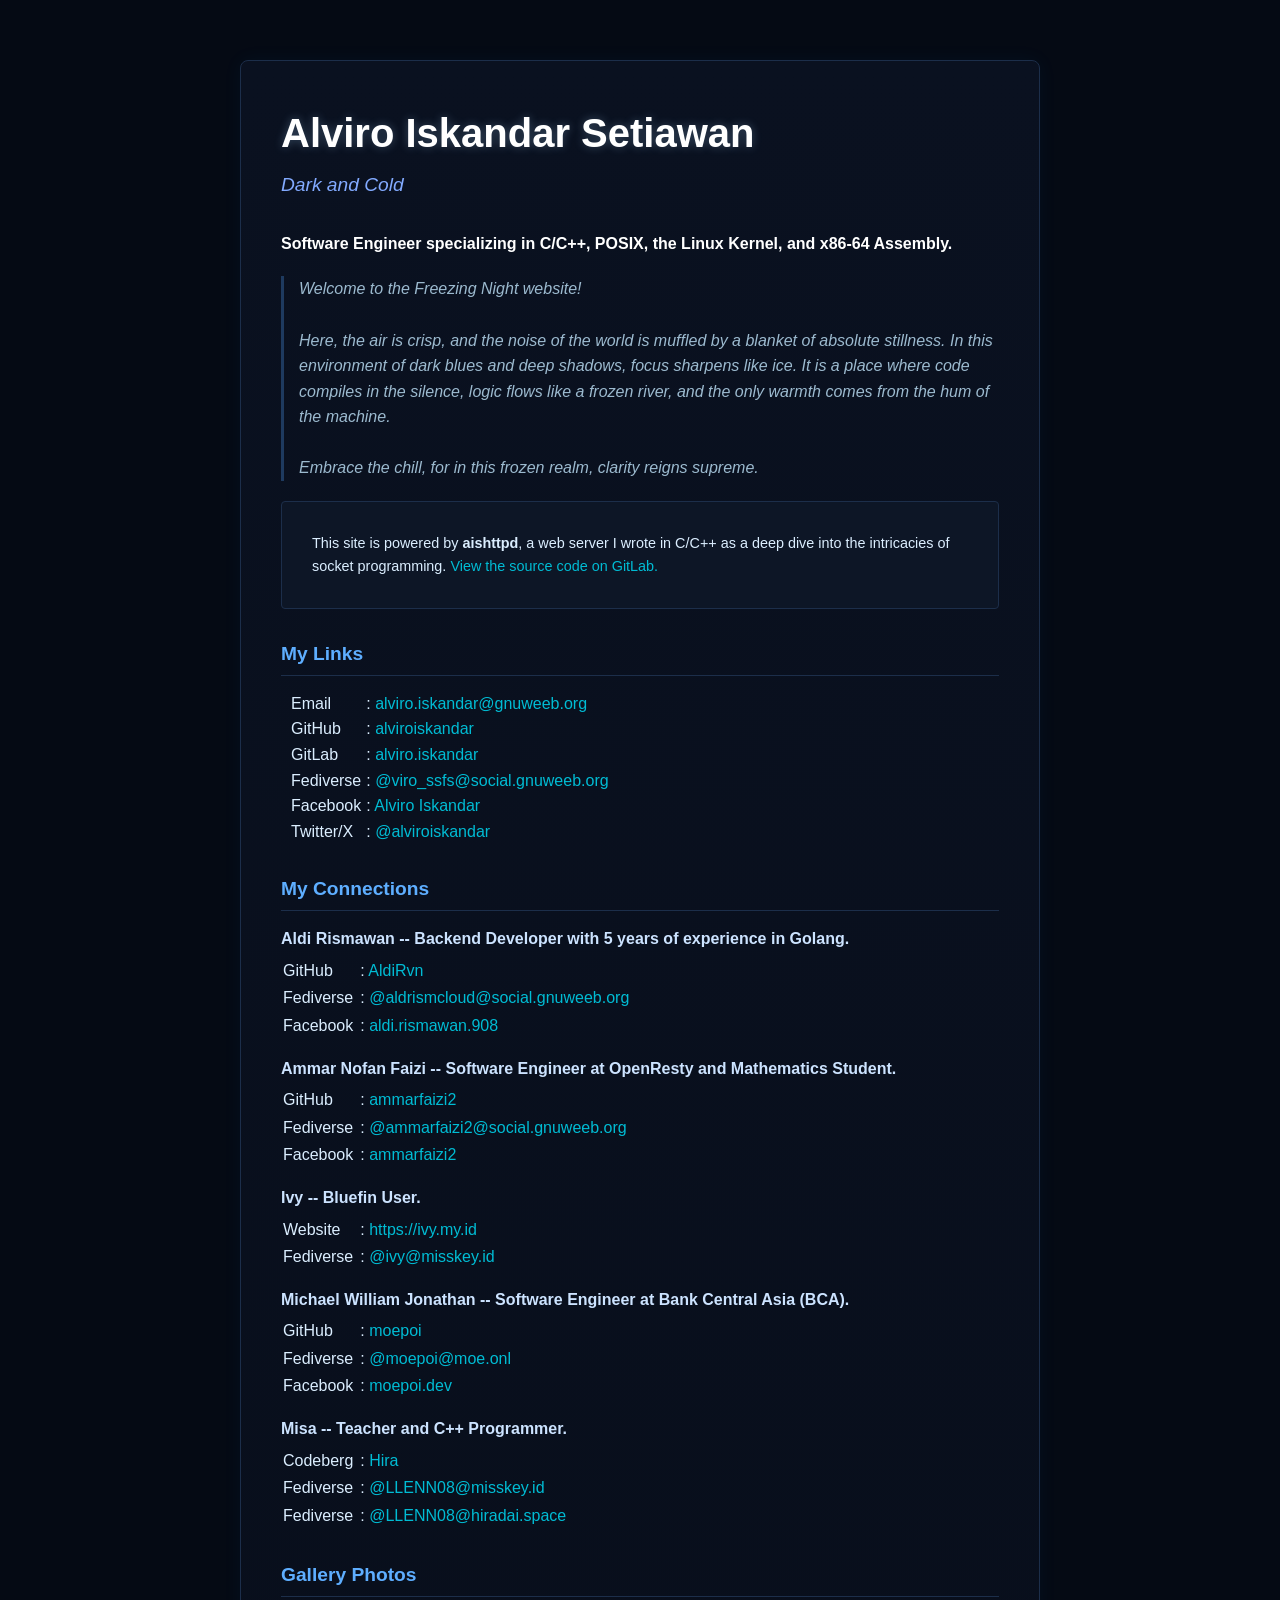
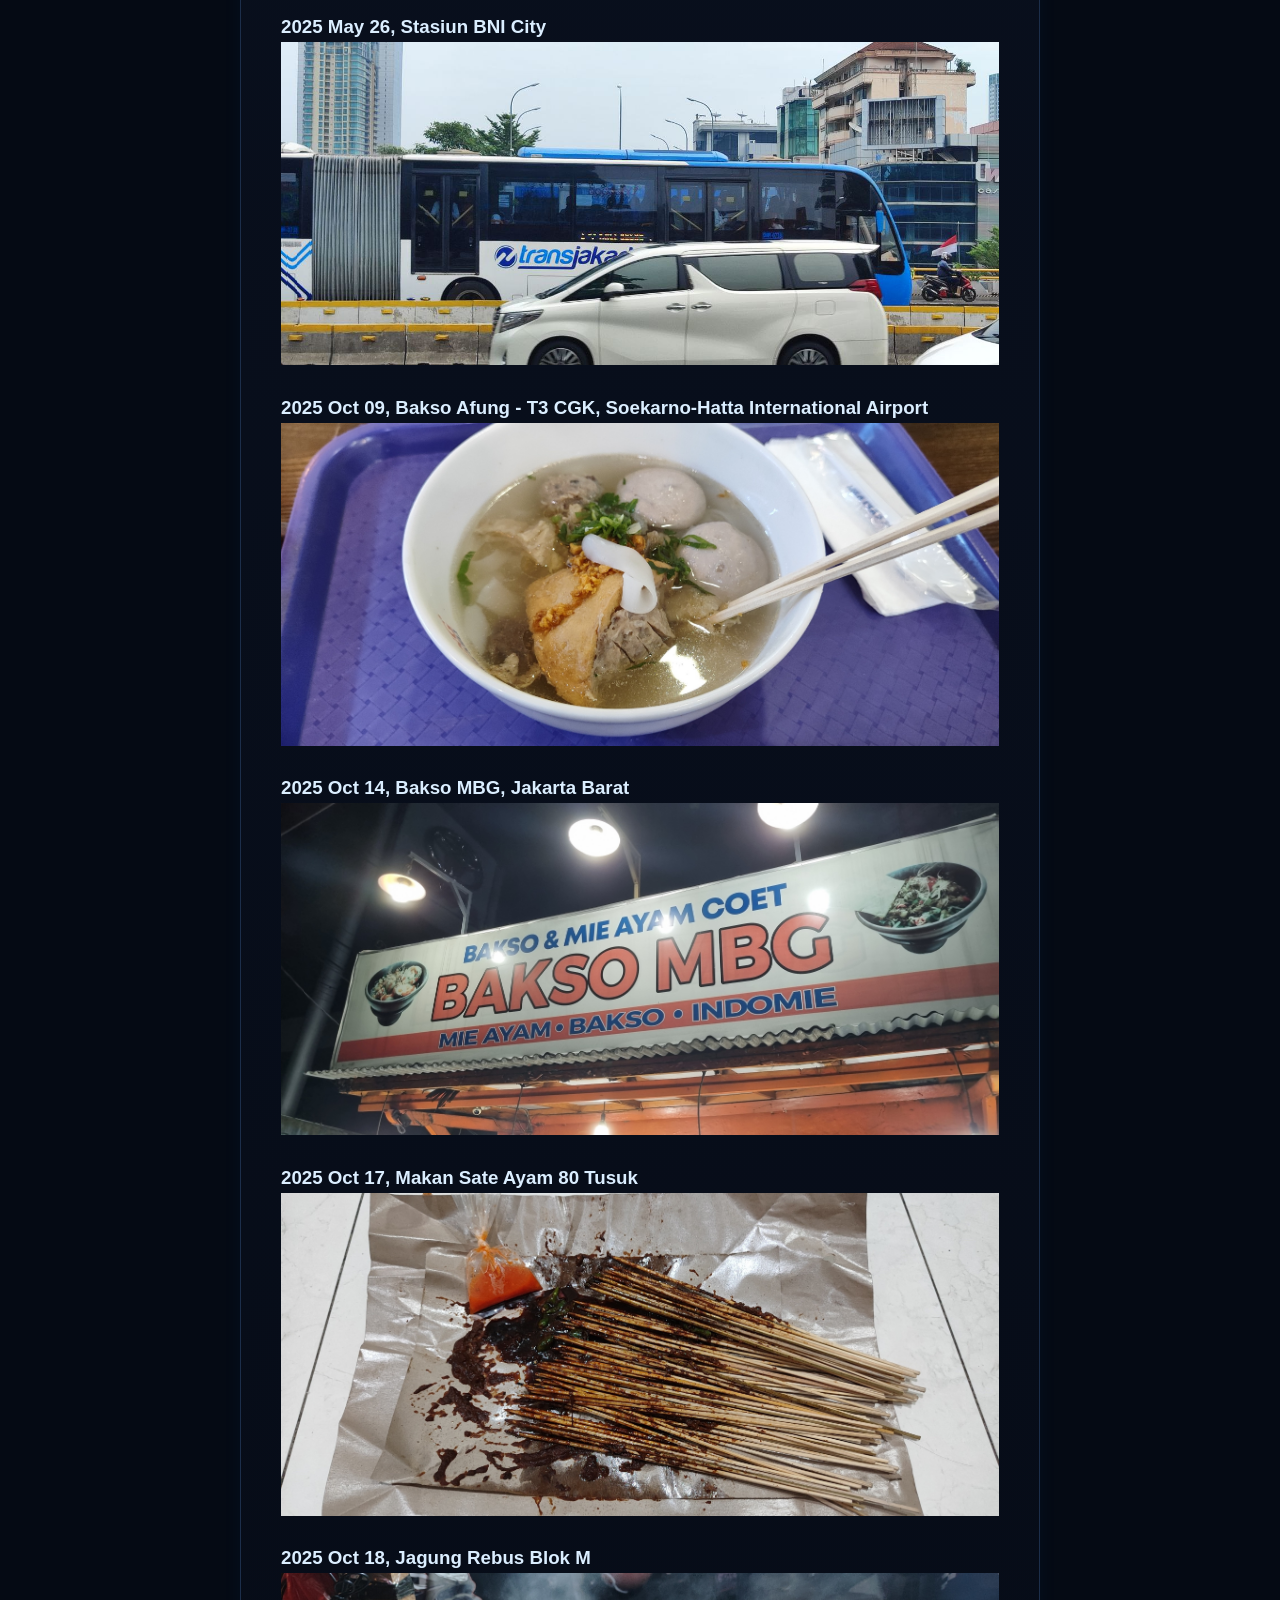
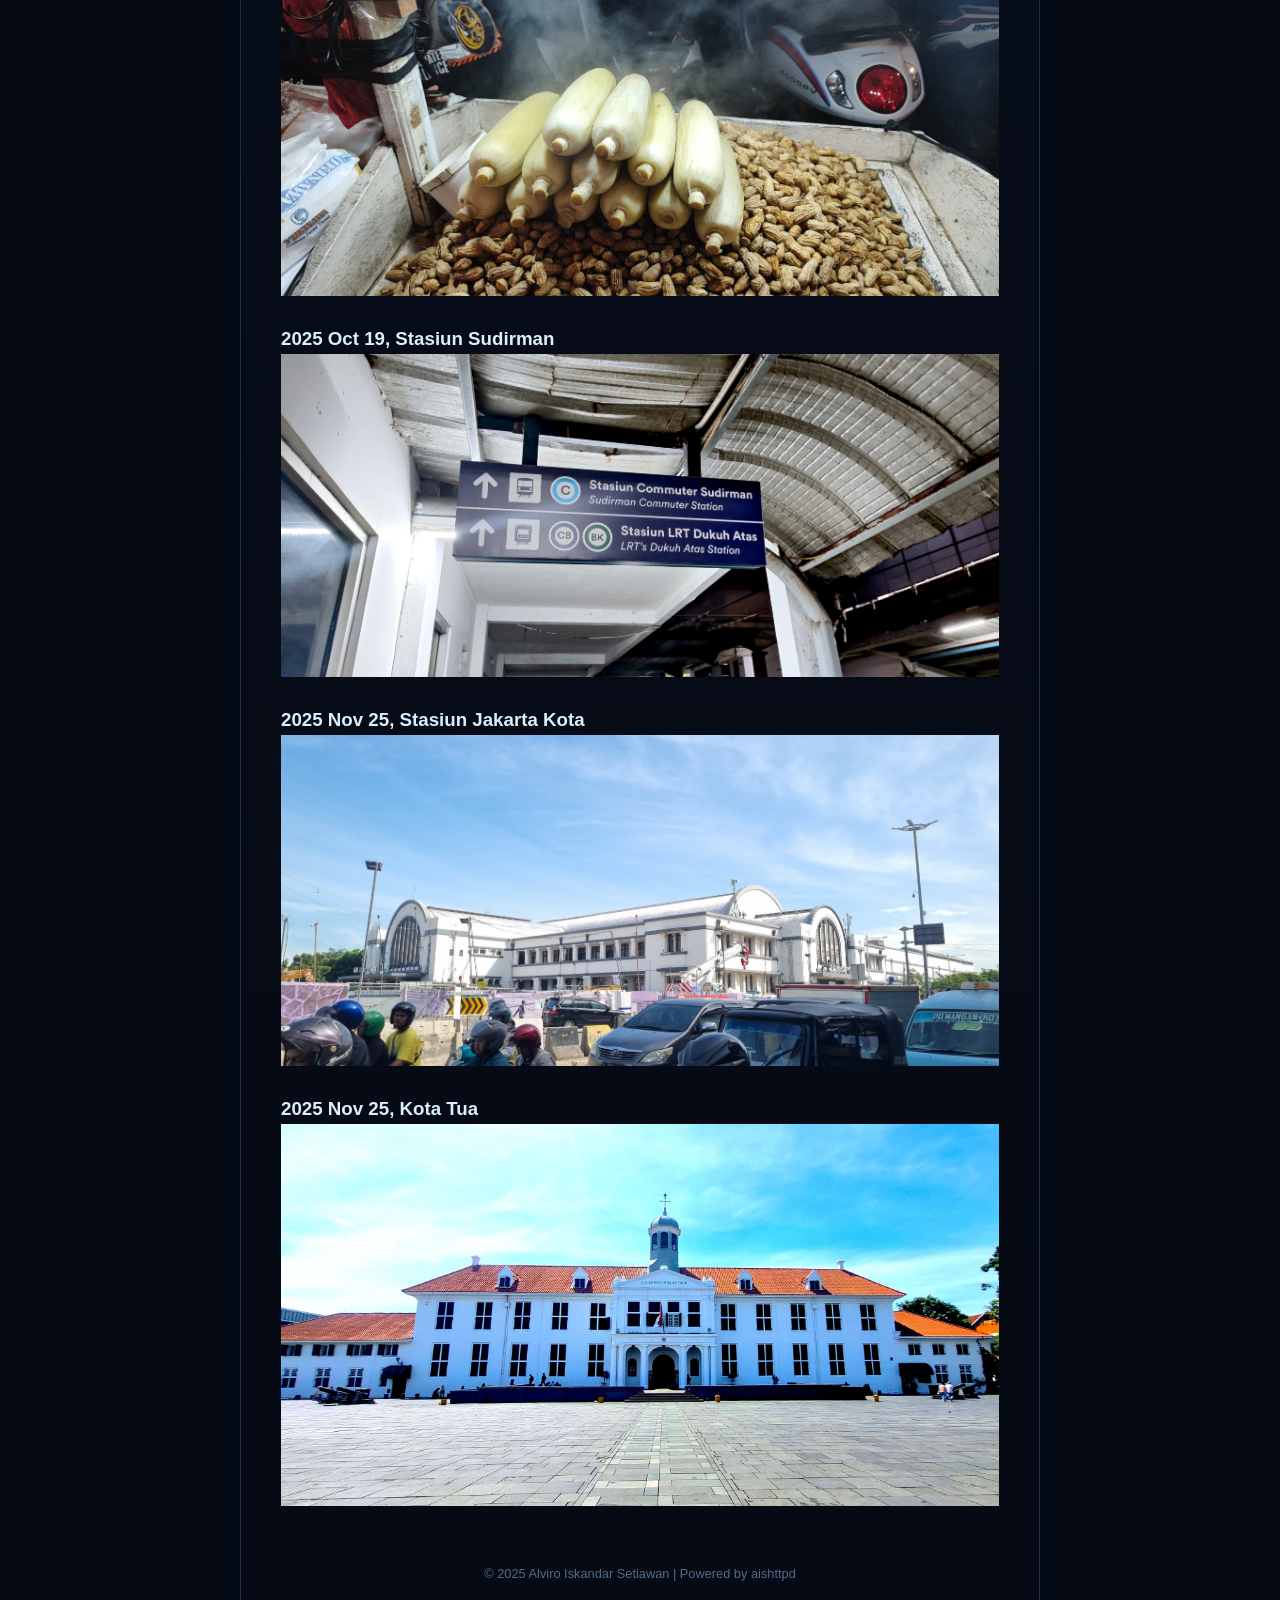
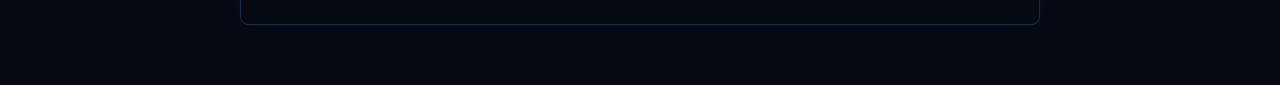
<file: viro/public/index.html>
<!DOCTYPE html>
<html lang="en">
<head>
	<meta charset="UTF-8"/>
	<title>Alviro Iskandar Setiawan</title>
	<link rel="stylesheet" href="assets/css/common.css"/>
</head>
<body>
	<div class="container">
		<header>
			<h1>Alviro Iskandar Setiawan</h1>
			<p class="tagline">Dark and Cold</p>
		</header>
		<section>
			<p class="bio-highlight">Software Engineer specializing in C/C++, POSIX, the Linux Kernel, and x86-64 Assembly.</p>
			<div class="thematic-text">
				<p>
					Welcome to the Freezing Night website!
					<br/>
					<br/>
					Here, the air is crisp, and the noise of the world is muffled by a blanket
					of absolute stillness. In this environment of dark blues and deep shadows,
					focus sharpens like ice. It is a place where code compiles in the silence,
					logic flows like a frozen river, and the only warmth comes from the hum of
					the machine.
					<br/>
					<br/>
					Embrace the chill, for in this frozen realm, clarity reigns supreme.
				</p>
			</div>

			<div class="server-notice">
				<p style="margin-bottom: 0;">
					This site is powered by <strong>aishttpd</strong>, a web server I wrote in C/C++
					as a deep dive into the intricacies of socket programming.
					<a href="https://gitlab.com/alviro.iskandar/aishttpd" target="_blank" rel="noopener noreferrer">View the source code on GitLab.</a>
				</p>
			</div>
		</section>
		<section>
			<h2>My Links</h2>
			<table style="margin-left: 10px; border-spacing: 0;">
				<tr>
					<td style="padding-right: 5px; white-space: nowrap;">Email</td>
					<td>: <a href="mailto:alviro.iskandar@gnuweeb.org" target="_blank" rel="noopener noreferrer">alviro.iskandar@gnuweeb.org</a></td>
				</tr>
				<tr>
					<td style="padding-right: 5px; white-space: nowrap;">GitHub</td>
					<td>: <a href="https://github.com/alviroiskandar" target="_blank" rel="noopener noreferrer">alviroiskandar</a></td>
				</tr>
				<tr>
					<td style="padding-right: 5px; white-space: nowrap;">GitLab</td>
					<td>: <a href="https://gitlab.com/alviro.iskandar" target="_blank" rel="noopener noreferrer">alviro.iskandar</a></td>
				</tr>
				<tr>
					<td style="padding-right: 5px; white-space: nowrap;">Fediverse</td>
					<td>: <a href="https://social.gnuweeb.org/@viro_ssfs" target="_blank" rel="noopener noreferrer">@viro_ssfs@social.gnuweeb.org</a></td>
				</tr>
				<tr>
					<td style="padding-right: 5px; white-space: nowrap;">Facebook</td>
					<td>: <a href="https://www.facebook.com/alviro.iskandar" target="_blank" rel="noopener noreferrer">Alviro Iskandar</a></td>
				</tr>
				<tr>
					<td style="padding-right: 5px; white-space: nowrap;">Twitter/X</td>
					<td>: <a href="https://x.com/alviroiskandar" target="_blank" rel="noopener noreferrer">@alviroiskandar</a></td>
				</tr>
			</table>
		</section>
		<section>
			<h2>My Connections</h2>
			<div class="friend-group">
				<span class="friend-name">Aldi Rismawan -- Backend Developer with 5 years of experience in Golang.</span>
				<table class="connection-table">
					<tr>
					<td style="padding-right: 5px; white-space: nowrap;">GitHub</td>
					<td>: <a href="https://github.com/AldiRvn" target="_blank" rel="noopener noreferrer">AldiRvn</a></td>
					</tr>
					<tr>
					<td style="padding-right: 5px; white-space: nowrap;">Fediverse</td>
					<td>: <a href="https://social.gnuweeb.org/@aldrismcloud" target="_blank" rel="noopener noreferrer">@aldrismcloud@social.gnuweeb.org</a></td>
					</tr>
					<tr>
					<td style="padding-right: 5px; white-space: nowrap;">Facebook</td>
					<td>: <a href="https://www.facebook.com/aldi.rismawan.908" target="_blank" rel="noopener noreferrer">aldi.rismawan.908</a></td>
					</tr>
				</table>
			</div>
			<div class="friend-group">
				<span class="friend-name">Ammar Nofan Faizi -- Software Engineer at OpenResty and Mathematics Student.</span>
				<table class="connection-table">
					<tr>
					<td style="padding-right: 5px; white-space: nowrap;">GitHub</td>
					<td>: <a href="https://github.com/ammarfaizi2" target="_blank" rel="noopener noreferrer">ammarfaizi2</a></td>
					</tr>
					<tr>
					<td style="padding-right: 5px; white-space: nowrap;">Fediverse</td>
					<td>: <a href="https://social.gnuweeb.org/@ammarfaizi2" target="_blank" rel="noopener noreferrer">@ammarfaizi2@social.gnuweeb.org</a></td>
					</tr>
					<tr>
					<td style="padding-right: 5px; white-space: nowrap;">Facebook</td>
					<td>: <a href="https://www.facebook.com/ammarfaizi2" target="_blank" rel="noopener noreferrer">ammarfaizi2</a></td>
					</tr>
				</table>
			</div>
			<div class="friend-group">
				<span class="friend-name">Ivy -- Bluefin User.</span>
				<table class="connection-table">
					<tr>
					<td style="padding-right: 5px; white-space: nowrap;">Website</td>
					<td>: <a href="https://ivy.my.id/" target="_blank" rel="noopener noreferrer">https://ivy.my.id</a></td>
					</tr>
					<tr>
					<td style="padding-right: 5px; white-space: nowrap;">Fediverse</td>
					<td>: <a href="https://misskey.id/@ivy" target="_blank" rel="noopener noreferrer">@ivy@misskey.id</a></td>
					</tr>
				</table>
			</div>
			<div class="friend-group">
				<span class="friend-name">Michael William Jonathan -- Software Engineer at Bank Central Asia (BCA).</span>
				<table class="connection-table">
					<tr>
					<td style="padding-right: 5px; white-space: nowrap;">GitHub</td>
					<td>: <a href="https://github.com/moepoi" target="_blank" rel="noopener noreferrer">moepoi</a></td>
					</tr>
					<tr>
					<td style="padding-right: 5px; white-space: nowrap;">Fediverse</td>
					<td>: <a href="https://moe.onl/@moepoi" target="_blank" rel="noopener noreferrer">@moepoi@moe.onl</a></td>
					</tr>
					<tr>
					<td style="padding-right: 5px; white-space: nowrap;">Facebook</td>
					<td>: <a href="https://www.facebook.com/moepoi.dev" target="_blank" rel="noopener noreferrer">moepoi.dev</a></td>
					</tr>
				</table>
			</div>
			<div class="friend-group">
				<span class="friend-name">Misa -- Teacher and C++ Programmer.</span>
				<table class="connection-table">
					<tr>
					<td style="padding-right: 5px; white-space: nowrap;">Codeberg</td>
					<td>: <a href="https://codeberg.org/Hira" target="_blank" rel="noopener noreferrer">Hira</a></td>
					</tr>
					<tr>
					<td style="padding-right: 5px; white-space: nowrap;">Fediverse</td>
					<td>: <a href="https://misskey.id/@LLENN08" target="_blank" rel="noopener noreferrer">@LLENN08@misskey.id</a></td>
					</tr>
					<tr>
					<td style="padding-right: 5px; white-space: nowrap;">Fediverse</td>
					<td>: <a href="https://hiradai.space/@LLENN08" target="_blank" rel="noopener noreferrer">@LLENN08@hiradai.space</a></td>
					</tr>
				</table>
			</div>
		</section>
		<section>
			<h2>Gallery Photos</h2>
			<div class="gallery-photo">
				<h3>2025 May 26, Stasiun BNI City</h3>
				<img src="gallery/fq.jpg" alt="Stasiun BNI City" style="width: 100%;"/>
			</div>
			<div class="gallery-photo">
				<h3>2025 Oct 09, Bakso Afung - T3 CGK, Soekarno-Hatta International Airport</h3>
				<img src="gallery/561724422_794582313189842_7839102200681567566_n.jpg" alt="Bakso Afung - T3 CGK, Soekarno-Hatta International Airport" style="width: 100%;"/>
			</div>
			<div class="gallery-photo">
				<h3>2025 Oct 14, Bakso MBG, Jakarta Barat</h3>
				<img src="gallery/559404882_798719389442801_9197694749564211310_n.jpg" alt="Bakso MBG, Jakarta Barat" style="width: 100%;"/>
			</div>
			<div class="gallery-photo">
				<h3>2025 Oct 17, Makan Sate Ayam 80 Tusuk</h3>
				<img src="gallery/561727628_801929125788494_2775109178818901455_n.jpg" alt="Makan Sate Ayam 80 Tusuk" style="width: 100%;"/>
			</div>
			<div class="gallery-photo">
				<h3>2025 Oct 18, Jagung Rebus Blok M</h3>
				<img src="gallery/567669799_802633379051402_8582653622648448493_n.jpg" alt="Jagung Rebus Blok M" style="width: 100%;"/>
			</div>
			<div class="gallery-photo">
				<h3>2025 Oct 19, Stasiun Sudirman</h3>
				<img src="gallery/564605571_802685492379524_6118715460219965884_n.jpg" alt="Stasiun Sudirman" style="width: 100%;"/>
			</div>
			<div class="gallery-photo">
				<h3>2025 Nov 25, Stasiun Jakarta Kota</h3>
				<img src="gallery/589732541_832752912706115_6114375444986158383_n.jpg" alt="Stasiun Jakarta Kota" style="width: 100%;"/>
			</div>
			<div class="gallery-photo">
				<h3>2025 Nov 25, Kota Tua</h3>
				<img src="gallery/587087366_832830259365047_811156593811629555_n.jpg" alt="Kota Tua" style="width: 100%;"/>
			</div>
		</section>
		<style>
			.gallery-photo {
				margin-bottom: 20px;
			}
		</style>
		<footer>&copy; 2025 Alviro Iskandar Setiawan | Powered by aishttpd</footer>
	</div>
</body>
</html>
</file>
<file: viro/public/assets/css/common.css>
/* Reset and Base Styles */
* {
	box-sizing: border-box;
	margin: 0;
	padding: 0;
}

body {
	/* Freezing Night Theme Background */
	background-color: #050a14; 
	/* Icy Text Color */
	color: #dbeeff; 
	/* Requested Font Family */
	font-family: Arial, Helvetica, sans-serif;
	line-height: 1.6;
	padding: 20px;
}

/* Container for centering content */
.container {
	max-width: 800px;
	margin: 40px auto;
	border: 1px solid #1c2e4a;
	padding: 40px;
	background: linear-gradient(180deg, #0a1120 0%, #050a14 100%);
	box-shadow: 0 0 20px rgba(0, 150, 255, 0.05);
	border-radius: 8px;
}

/* Typography */
h1 {
	font-size: 2.5em;
	color: #ffffff;
	margin-bottom: 5px;
	text-shadow: 0 0 10px rgba(165, 214, 255, 0.3);
}

h2 {
	font-size: 1.2em;
	color: #5eaeff;
	margin-top: 30px;
	margin-bottom: 15px;
	border-bottom: 1px solid #1c2e4a;
	padding-bottom: 5px;
}

.tagline {
	font-size: 1.2em;
	color: #82aaff;
	font-style: italic;
	margin-bottom: 30px;
	font-weight: lighter;
}

p {
	margin-bottom: 15px;
}

.bio-highlight {
	font-weight: bold;
	color: #ffffff;
}

.thematic-text {
	color: #9cbacf;
	border-left: 3px solid #1e3a5f;
	padding-left: 15px;
	font-style: italic;
	margin: 20px 0;
}

.server-notice {
	font-size: 0.9em;
	background-color: #0d1626;
	padding: 30px;
	border-radius: 4px;
	border: 1px solid #1c2e4a;
}

/* Links */
a {
	color: #00bcd4; /* Cyan accent */
	text-decoration: none;
	transition: color 0.3s ease;
}

a:hover {
	color: #ffffff;
	text-decoration: underline;
}

/* Lists */
ul {
	list-style: none;
	margin-left: 10px;
}

ul li {
	margin-bottom: 8px;
}

/* Nested lists for friends */
.friend-group {
	margin-bottom: 15px;
}

.friend-name {
	font-weight: bold;
	color: #cce3ff;
	display: block;
	margin-bottom: 4px;
}

.friend-links {
	margin-left: 20px;
	font-size: 0.95em;
}

.friend-links li::before {
	content: "•";
	color: #1e3a5f;
	display: inline-block; 
	width: 1em;
	margin-left: -1em;
}

/* Footer */
footer {
	margin-top: 50px;
	text-align: center;
	font-size: 0.8em;
	color: #536c8a;
}
</file>
